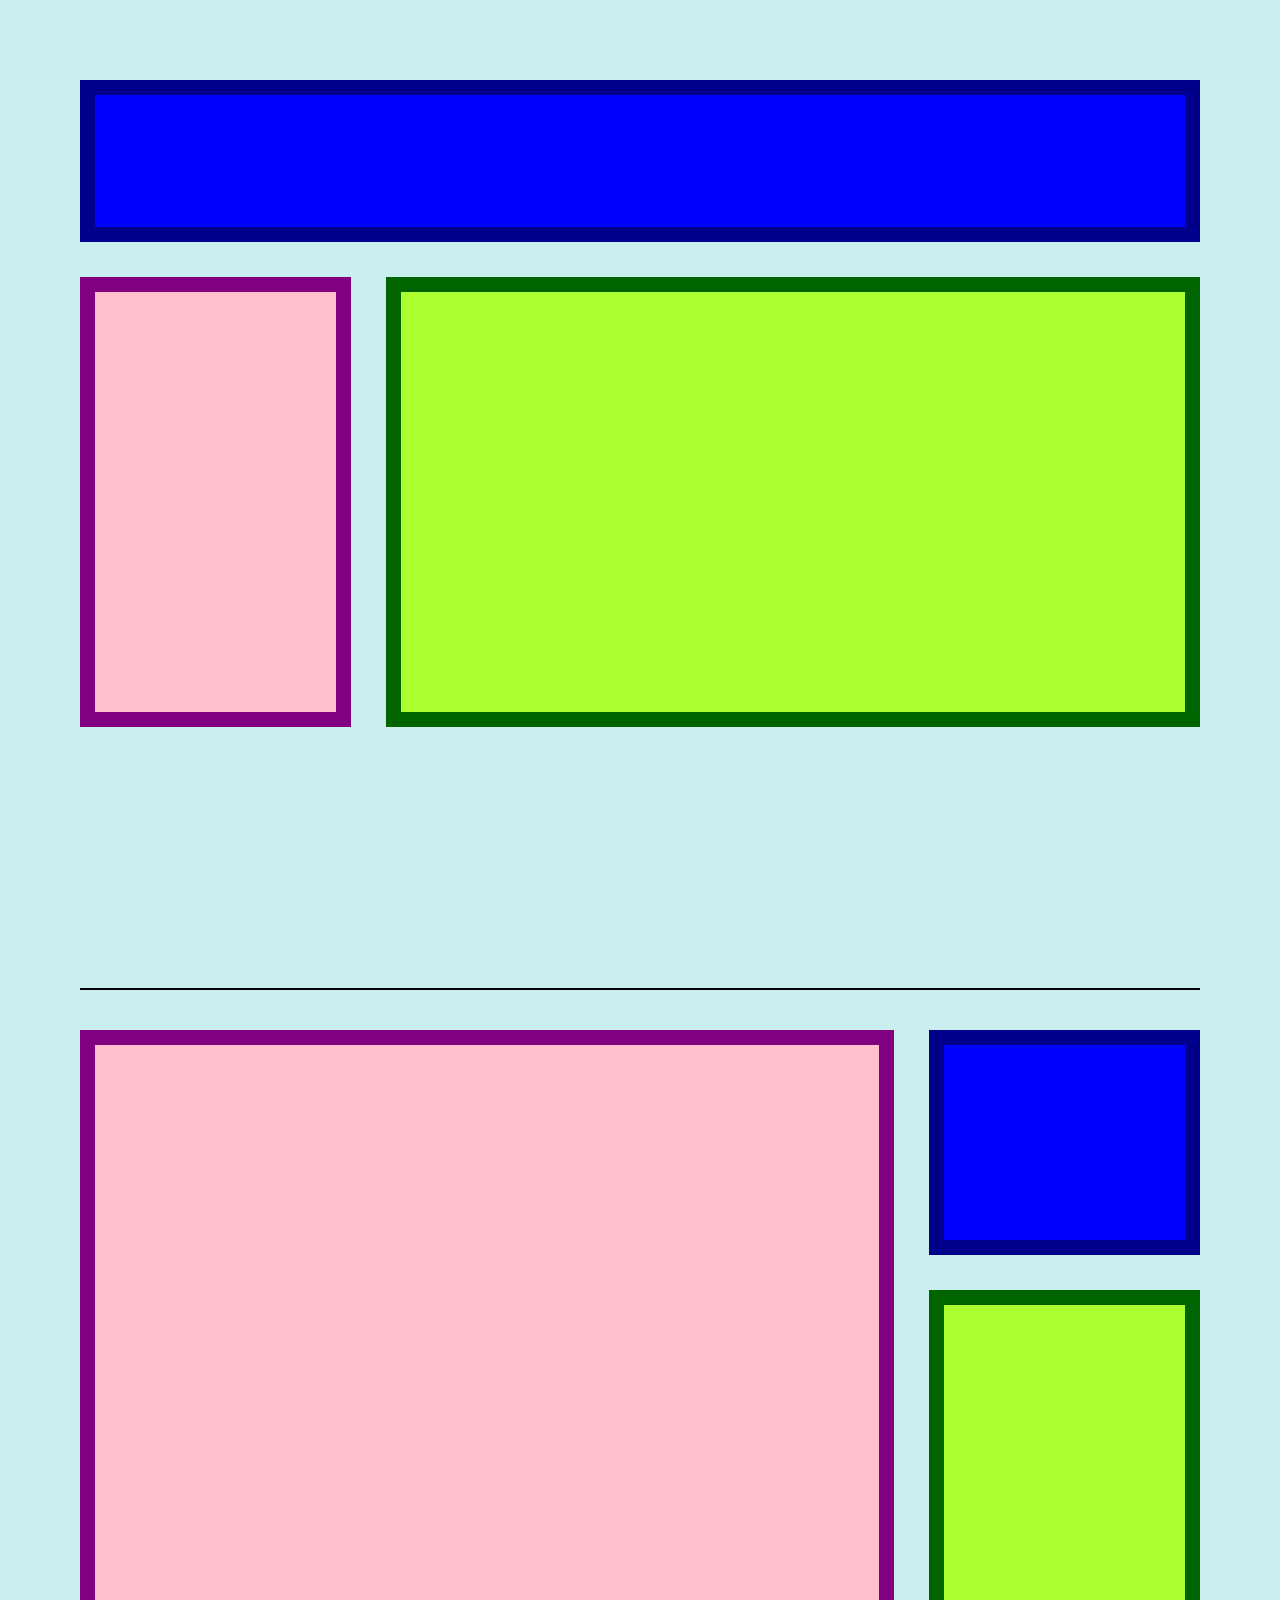
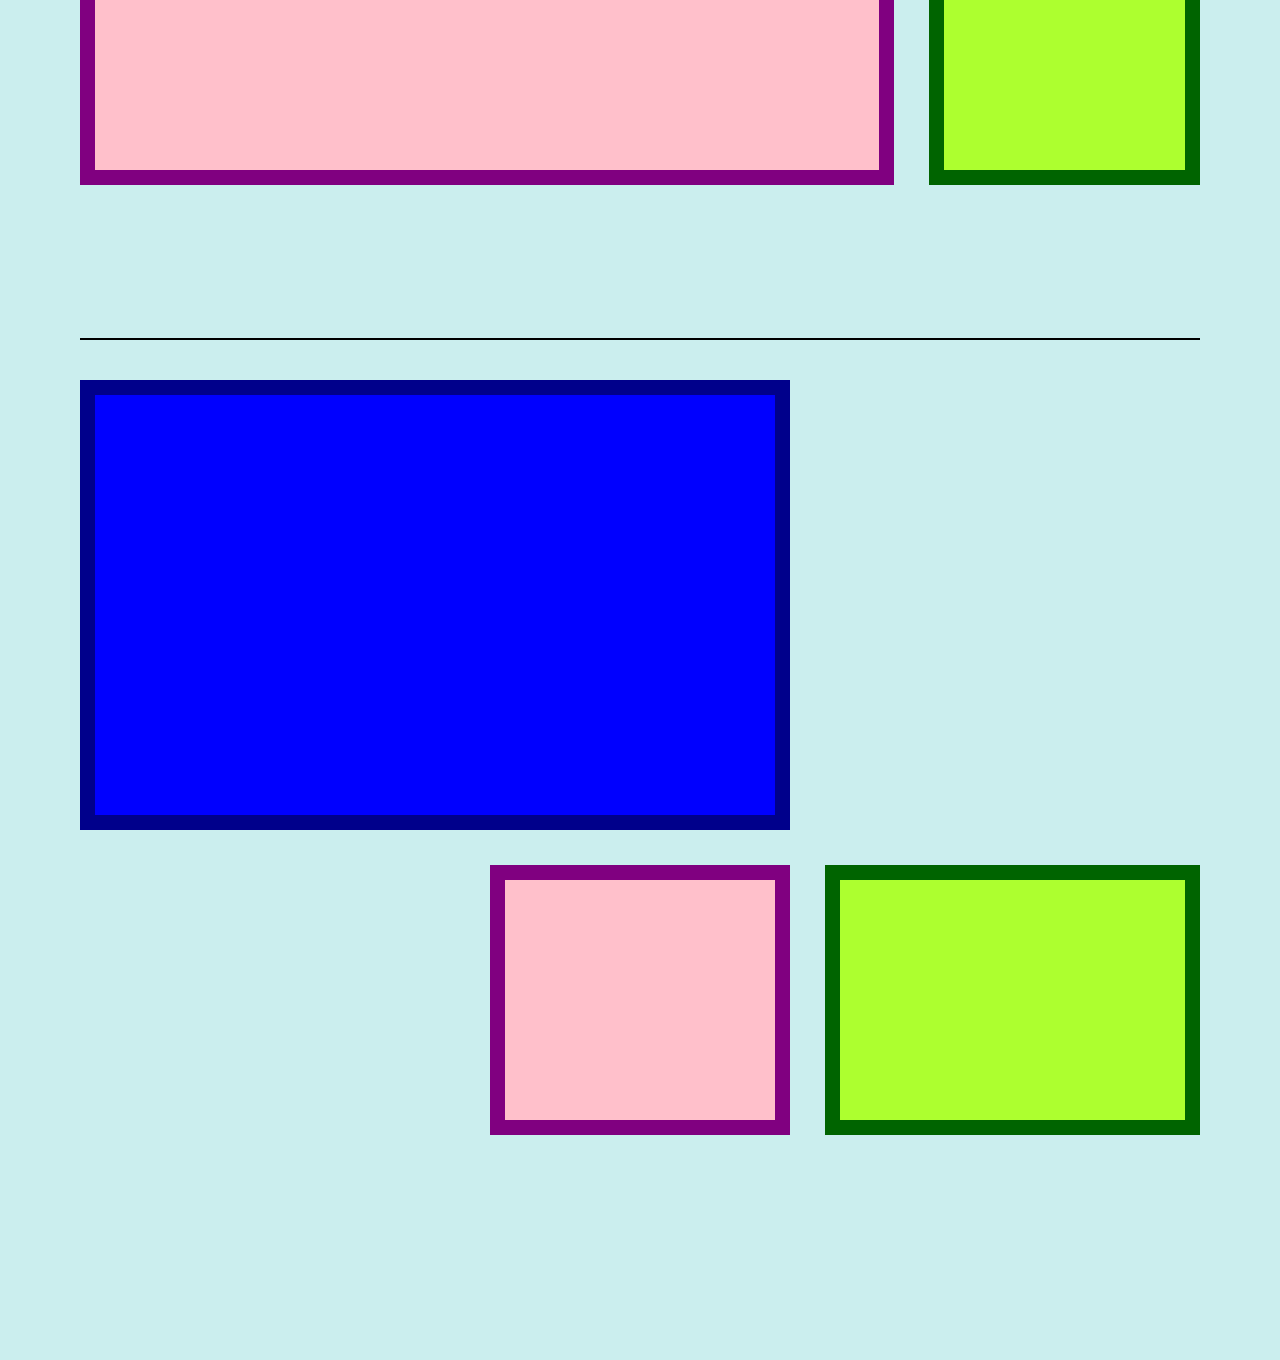
<file: Grid Layout/Exercício 1/index.html>
<!DOCTYPE html>
<html lang="pt-br">
<head>
    <meta charset="UTF-8">
    <meta name="viewport" content="width=device-width, initial-scale=1.0">
    <title>Exercício 1</title>
    <link rel="stylesheet" href="style.css">
</head>
<body>
    <div class="template1">
        <div class="blue1"></div>
        <div class="pink1"></div>
        <div class="green1"></div>
    </div>

    <hr>

    <div class="template2">
        <div class="blue2"></div>
        <div class="pink2"></div>
        <div class="green2"></div>
    </div>

    <hr>

    <div class="template3">
        <div class="blue3"></div>
        <div class="pink3"></div>
        <div class="green3"></div>
    </div>
</body>
</html>
</file>
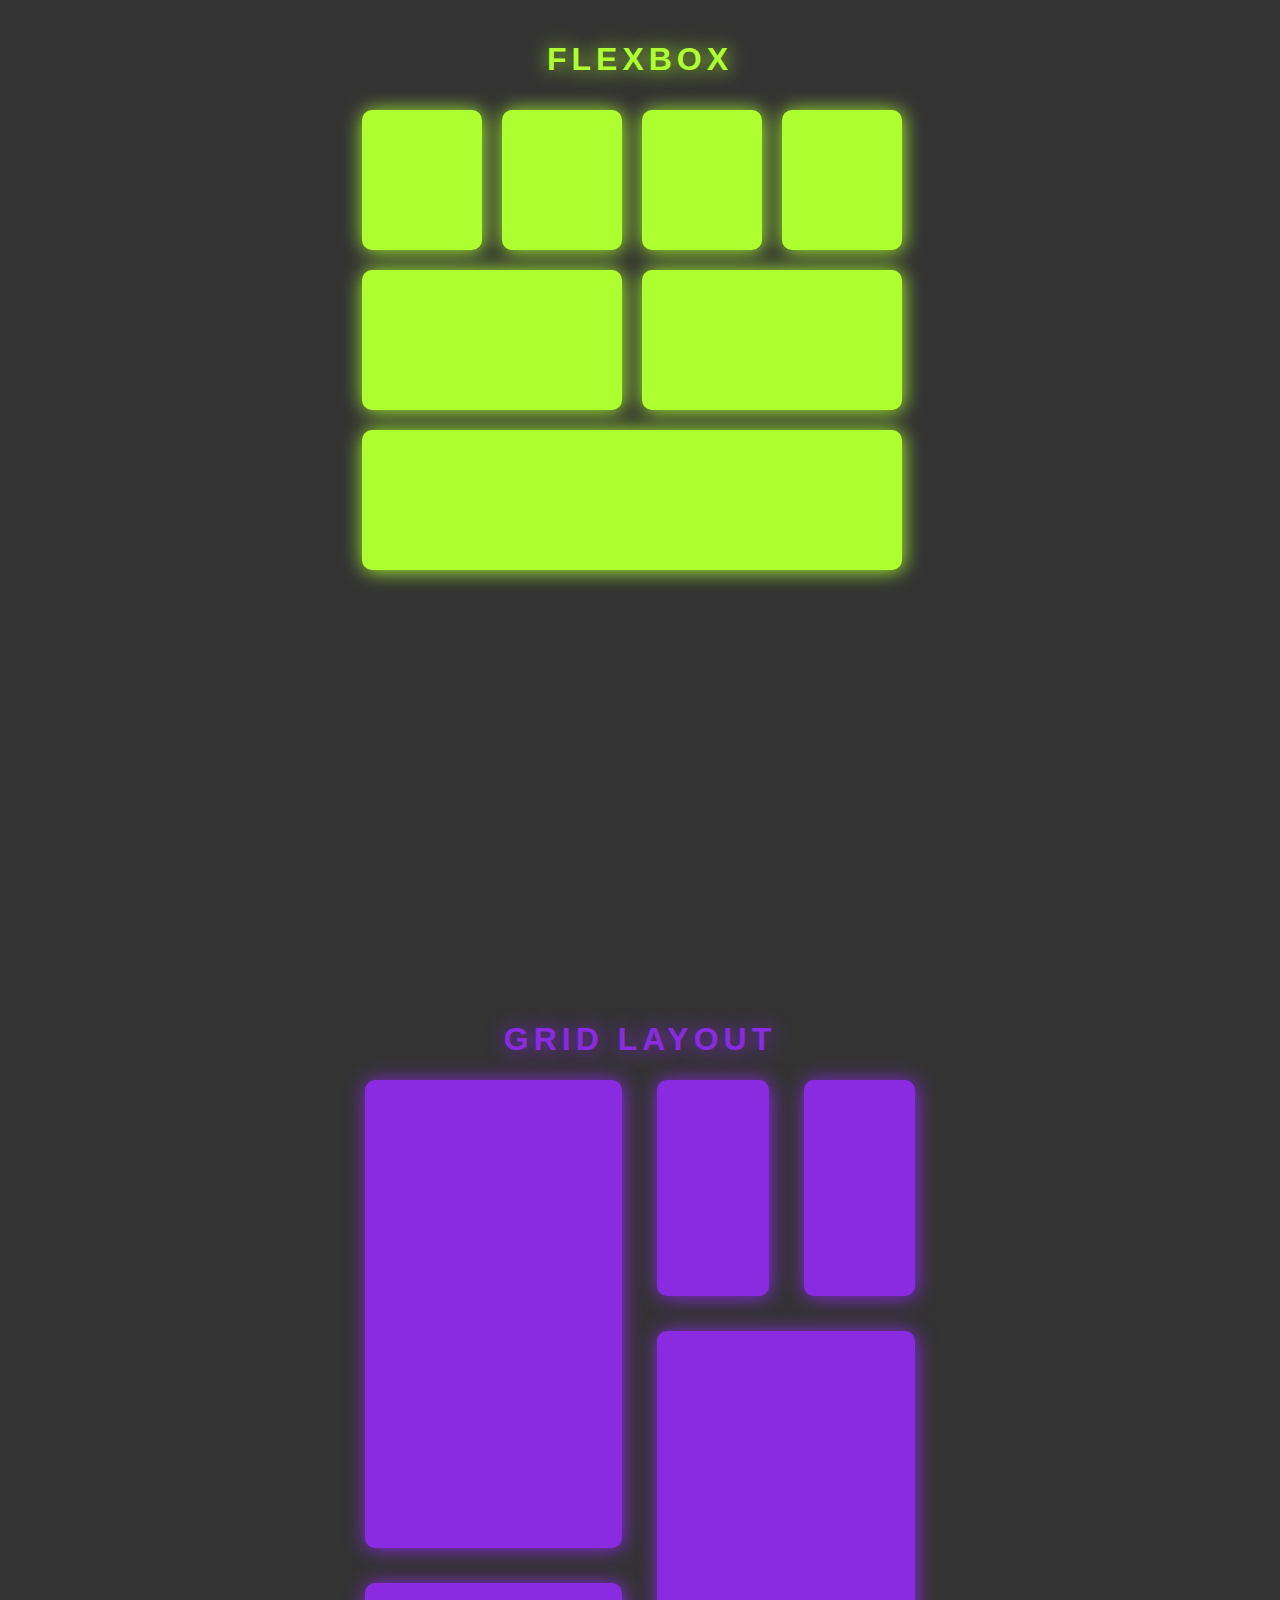
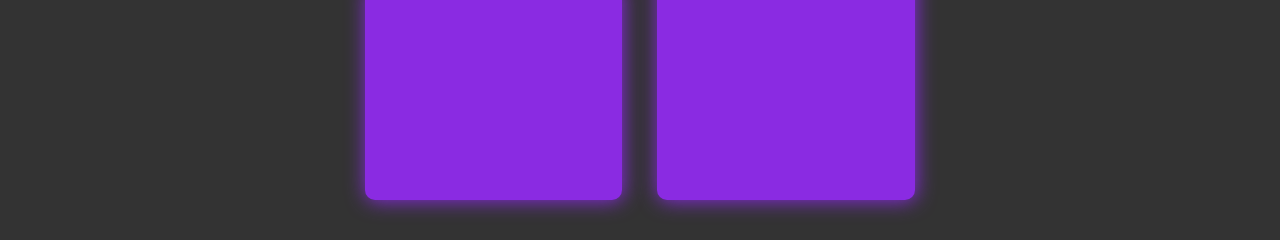
<file: Grid Layout/Exercício 2/index.html>
<!DOCTYPE html>
<html lang="pt-br">
<head>
    <meta charset="UTF-8">
    <meta name="viewport" content="width=device-width, initial-scale=1.0">
    <title>Grid e FlexBox</title>
    <link rel="stylesheet" href="style.css">
</head>
<body>
    <h1 class="green">FLEXBOX</h1>
    <div class="flexbox">
        <div class="df">
            <div class="green-small"></div>
            <div class="green-small"></div>
            <div class="green-small"></div>
            <div class="green-small"></div>
        </div>
        <div class="df">
            <div class="green-med"></div>
            <div class="green-med"></div>
        </div>
        <div class="green-large"></div>
    </div>

    <h1 class="purple">GRID LAYOUT</h1>
    <div class="grid-layout">
        <div class="purple-block large1"></div>
        <div class="purple-block small1"></div>
        <div class="purple-block small2"></div>
        <div class="purple-block medium"></div>
        <div class="purple-block large2"></div>
    </div>
</body>
</html>
</file>
<file: Grid Layout/Exercício 1/style.css>
html, body {
    margin: 40px;
    padding: 0;
    background-color: rgb(203, 238, 238);
}

hr {
    background-color: black;
    border: none;
    height: 2px;
    margin-bottom: 40px;
}





.template1 {
    display: grid;
    grid-template-columns: 1fr 3fr; /* Duas colunas */
    grid-template-rows: 18vh 50vh; /* Duas linhas */
    grid-template-areas: "b1 b1" /* Distribuição dos elementos nas linhas e colunas */
                         "p1 g1";
    grid-gap: 35px;
    height: 100vh;
}

.blue1 {
    background: #0000FF;
    border: solid 15px darkblue;
    grid-area: b1;
}

.pink1 {
    background-color: pink;
    border: solid 15px purple;
    grid-area: p1;
}

.green1 {
    background-color: greenyellow;
    border: solid 15px darkgreen;
    grid-area: g1;
}





.template2 {
    display: grid;
    grid-template-columns: 3fr 1fr;
    grid-template-rows: 25vh 55vh;
    grid-template-areas: "p2 b2"
                         "p2 g2";
    grid-gap: 35px;
    height: 100vh;
}

.blue2 {
    background-color: blue;
    border: solid 15px darkblue;
    grid-area: b2;
}

.pink2 {
    background-color: pink;
    border: solid 15px purple;
    grid-area: p2;
}

.green2 {
    background-color: greenyellow;
    border: solid 15px darkgreen;
    grid-area: g2;
}





.template3 {
    display: grid;
    grid-template-columns: 1fr 0.8fr 1fr;
    grid-template-rows: 50vh 30vh;
    grid-template-areas: "b3 b3 ."
                         ". p3 g3";
    height: 100vh;
    grid-gap: 35px;
}

.blue3 {
    background-color: blue;
    grid-area: b3;
    border: solid 15px darkblue;
}

.pink3 {
    background-color: pink;
    grid-area: p3;
    border: solid 15px purple;
}

.green3 {
    background-color: greenyellow;
    grid-area: g3;
    border: solid 15px darkgreen;
}
</file>
<file: Grid Layout/Exercício 2/style.css>
html, body {
    margin: 20px;
    padding: 0;
    background-color: #333333;
}

h1 {
    font-family: 'Segoe UI', Tahoma, Geneva, Verdana, sans-serif;
    letter-spacing: 5px;
    text-align: center;
}





.green {
    color: greenyellow;
    text-shadow: 1px 1px 20px greenyellow;
}

.flexbox {
    height: 100vh;
    margin: auto;
    width: 48%;
}

.df {
    display: flex;
}

.green-small {
    background-color: greenyellow;
    box-shadow: 1px 1px 20px greenyellow;
    height: 140px;
    width: 120px;
    margin: 10px;
    border-radius: 10px;
}

.green-med {
    background-color: greenyellow;
    box-shadow: 1px 1px 20px greenyellow;
    width: 260px;
    height: 140px;
    margin: 10px;
    border-radius: 10px;
}

.green-large {
    background-color: greenyellow;
    box-shadow: 1px 1px 20px greenyellow;
    width: 540px;
    height: 140px;
    margin: 10px;
    border-radius: 10px;
}





.purple {
    color: blueviolet;
    text-shadow: 1px 1px 20px blueviolet;
}

.grid-layout {
    margin: auto;
    width: 43vw;
    height: 80vh;
    display: grid;
    grid-template-columns: 1fr 1fr 1fr 1fr;
    grid-template-rows: 1fr 1fr 1fr;
    grid-template-areas: "l1 l1 s1 s2"
                         "l1 l1 l2 l2"
                         "m m l2 l2";
    grid-gap: 35px;
}

.purple-block {
    background-color: blueviolet;
    border-radius: 10px;
    box-shadow: 1px 1px 20px blueviolet;
}

.large1 {
    grid-area: l1;
}

.small1 {
    grid-area: s1;
}

.small2 {
    grid-area: s2;
}

.medium {
    grid-area: m;
}

.large2 {
    grid-area: l2;
}
</file>
